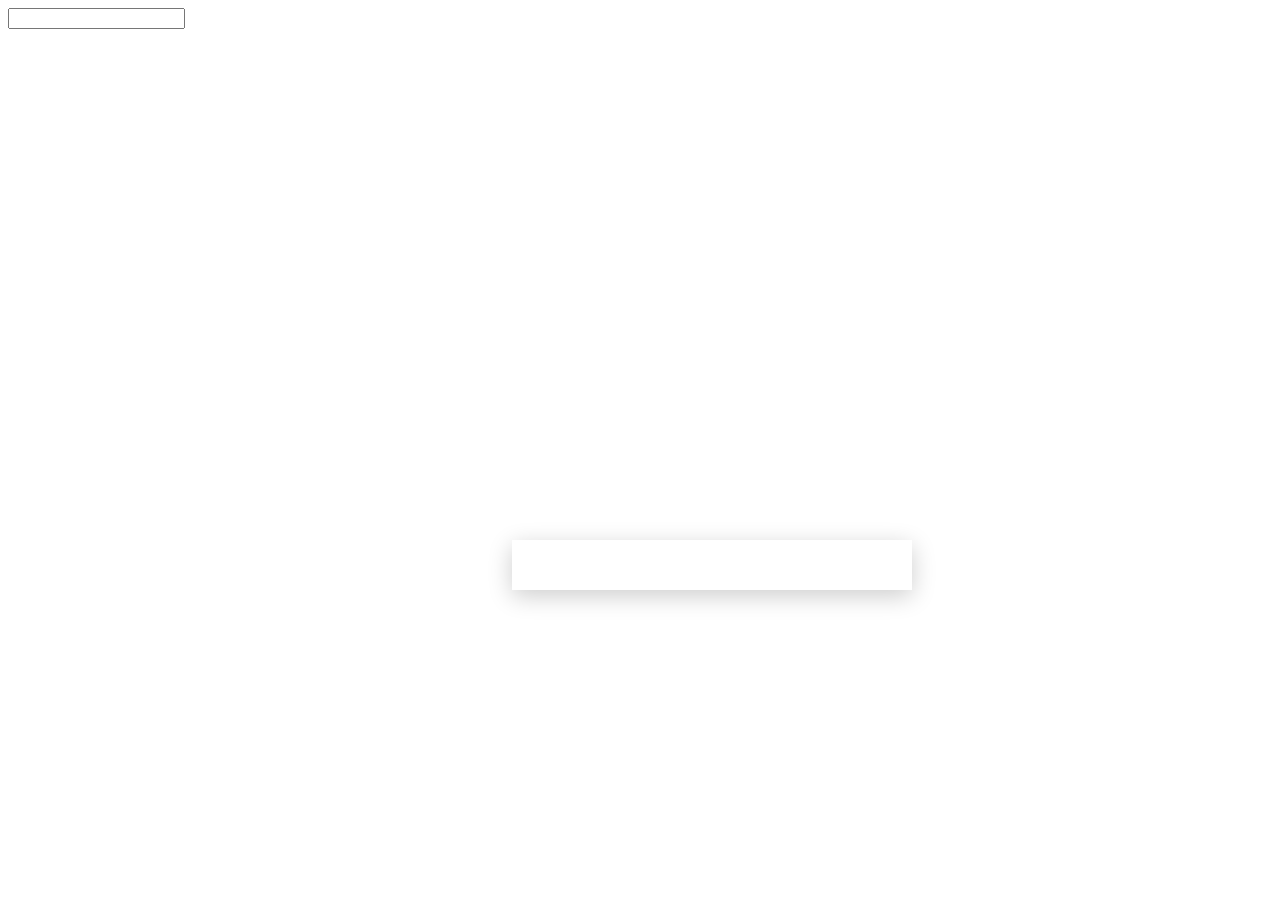
<file: GlassTesting/index.html>
<!DOCTYPE html>
<html lang="en">
<head>
    <meta charset="UTF-8">
    <meta name="viewport" content="width=device-width, initial-scale=1.0">
    <title>Document</title>
    <link rel="stylesheet" href="glass.css">
</head>
<body>
    <div class="glass" style="position: absolute; top: 60%; left: 40%; width: 400px; height: 50px;">
    <input class="inGlass" aria-label="TEST">
    </div>

    <input>


    <svg xmlns="http://www.w3.org/2000/svg" width="0" height="0" style="position:absolute; overflow:hidden">
        <defs>
            <filter id="glass-distortion" x="0%" y="0%" width="100%" height="100%">
                <feTurbulence type="fractalNoise" baseFrequency="0.008 0.008" numOctaves="2" seed="92" result="noise"></feTurbulence>
                <feGaussianBlur in="noise" stdDeviation="2" result="blurred"></feGaussianBlur>
                <feDisplacementMap in="SourceGraphic" in2="blurred" scale="77" xChannelSelector="R" yChannelSelector="G"></feDisplacementMap>
            </filter>
        </defs>
    </svg>

    



    
    

    
</body>
</html>
</file>
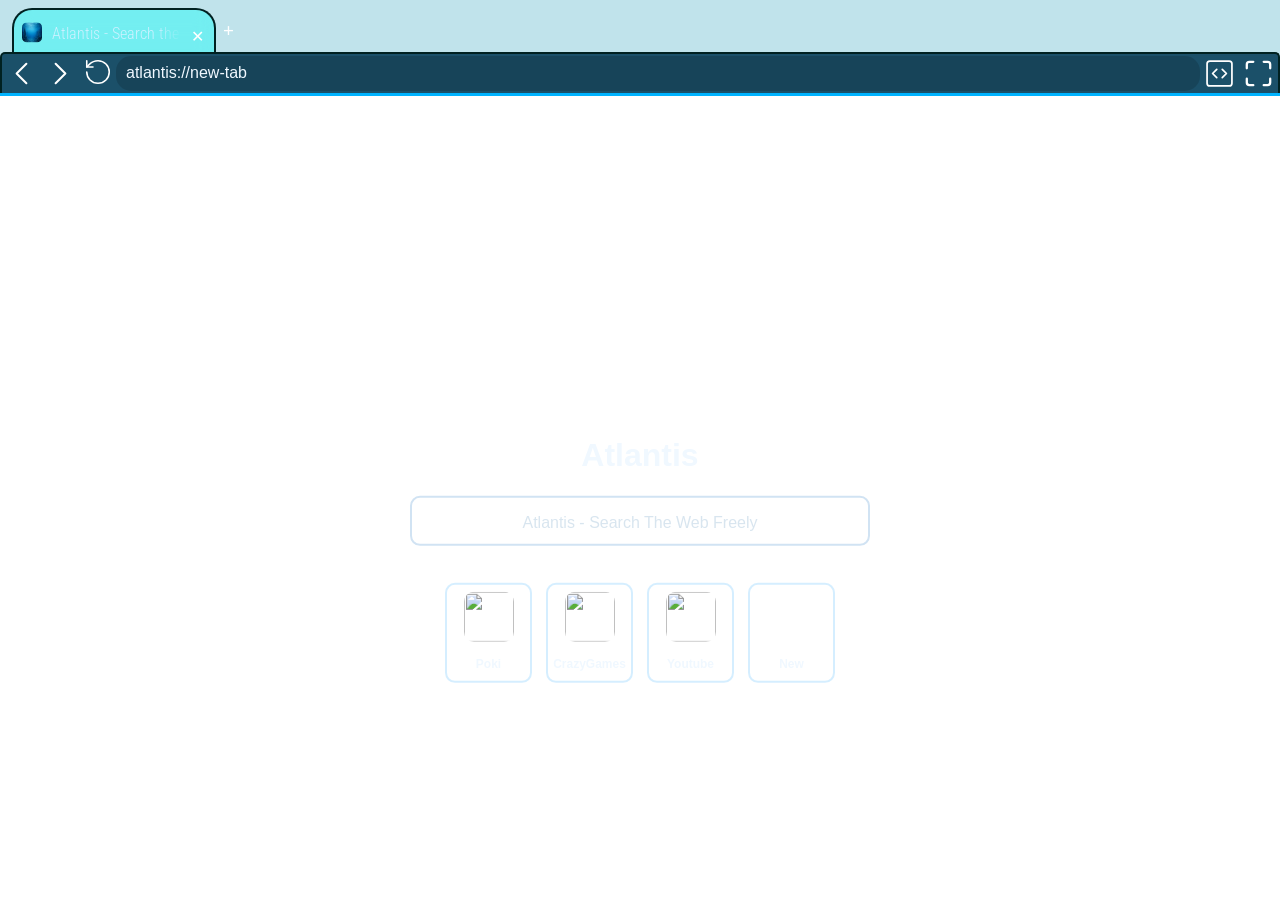
<file: prxy/index.html>
<!DOCTYPE html>
<html lang="en">
<head>
    <meta charset="UTF-8">
    <meta name="viewport" content="width=device-width, initial-scale=1.0">
    <title>Document</title>
    <link rel="stylesheet" href="style.css">
    <link rel="stylesheet" href="https://cdnjs.cloudflare.com/ajax/libs/font-awesome/6.7.2/css/all.min.css"/>
    
    <script src="/sail/baremux/index.js"></script>
    <script src="/sail/scram/scramjet.all.js"></script>

    <script>
        navigator.serviceWorker.register("/sail/sw.js")
    </script>
</head>
<body>
    <div class="upper-toolbar">


        <div class="tabs-bar-holder">
        <!--
            <div class="tab activeEl" data-tabid="">
                <img src="/prxy/icons/web-icon.png" class="tab-favicon">
                <span class="tab-text-title">Idk Website blah blah blah blah</span>
                <span class="close-tab">✕</span>
            </div>
        -->

        

            <div class="center-er-add-tab-span">
                <span class="add-tab">+</span>
            </div>

            </div>
        
        <div class="search-bar-holder">
            <div class="left-input">
                
                <div class="navigation-icons">
                   

					<img src="icons/backwardsIcon.svg" alt="" class="navigate-backwards">

                    

					<img src="icons/forwardsIcon.svg" alt="" class="navigate-fowards">

					<img src="icons/refresh.svg" alt="" class="reload-page">
                </div>

                
            </div>
            <input type="text" class="sj-input" placeholder="Search the web freely"> 

            <div class="right-input">
                <div class="action-icons">
                    <!--DEVTOOLS-->
                    <img src="icons/devtools-icon.svg" alt="" class="devtools-icon">

    <!--Full Screen-->


<img src="icons/fullscreen.svg" alt="" class="fullscreen-sj-frame-btn">

                </div>
            </div>
        </div>

        <hr id="loading-bar-hr"> 
    </div>
    <div class="frame-div">
        <!--<iframe src="/start.html" frameborder="0" class="sj-frame" id="frame-1"></iframe>-->
    </div>
    <script src="/prxy/scripts/setup-sj.js"></script>
    <script>
        window.parent.postMessage({
            bgFilter: "blur(10px) brightness(50%)"
        })

    </script>
    <script src="/prxy/scripts/tabs.js"></script>
    <script src="/prxy/scripts/"></script>
</body>
</html>
</file>
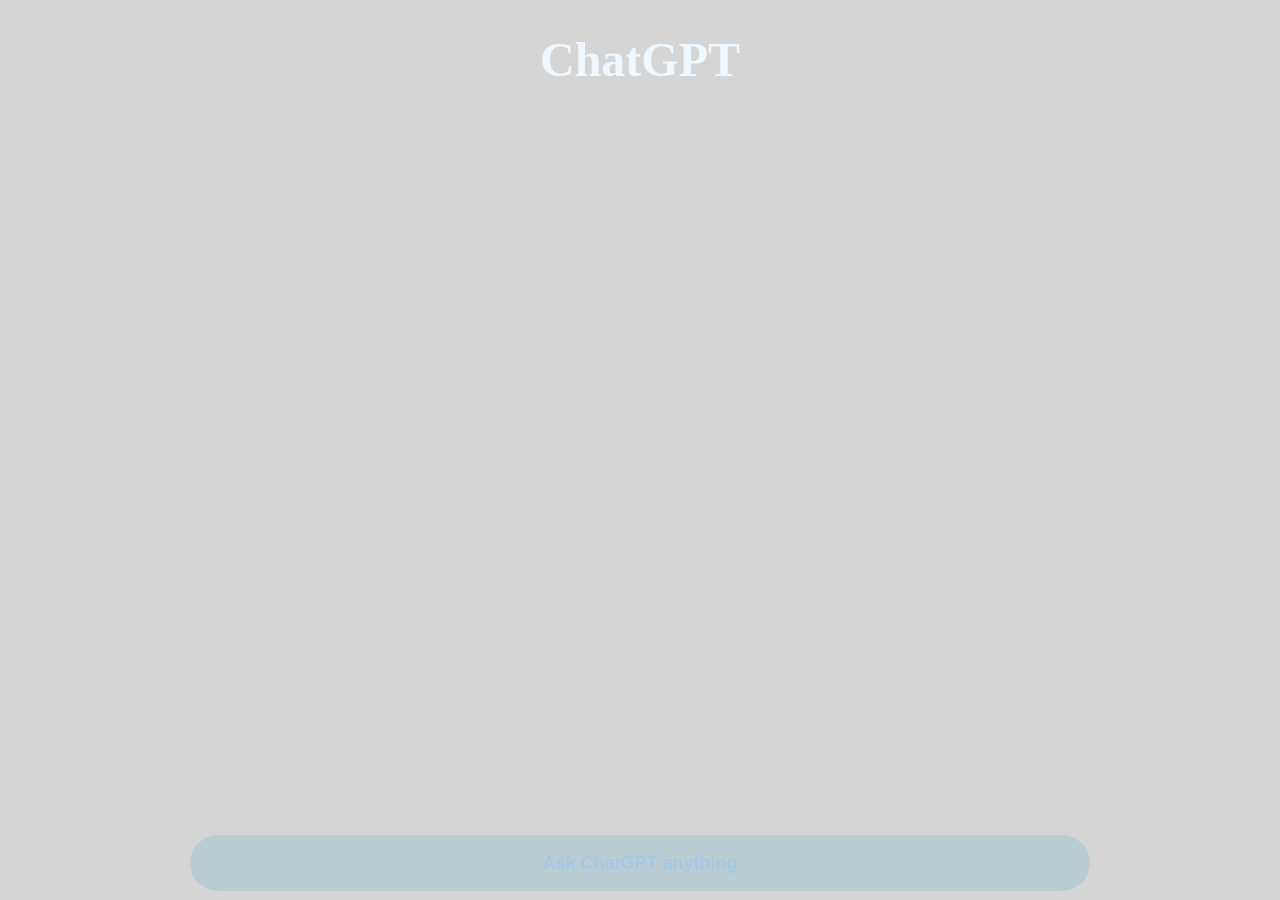
<file: ai.html>
<!DOCTYPE html>
<html lang="en">
<head>
    <meta charset="UTF-8">
    <meta name="viewport" content="width=device-width, initial-scale=1.0">
    <title>Oceanic AI</title>
    <link href='https://fonts.googleapis.com/css?family=Alegreya Sans' rel='stylesheet'>
</head>
<body>
    <!--HEADER-->
                


    <h1>ChatGPT</h1>
<main>
    <div id="messages">

<!--

    <div class="outer-user-mesage-holder">
        <div class="user-message-holder">
            <p class="user-message-p">What is the meaning of life, chatGPT?</p>
        </div>
    </div>


    <div class="outer-ai-mesage-holder">
        <div class="ai-message-holder" style="display: block;">
            <p class="ai-message-p">IDK im a clanker, how can I know?</p>
        </div>
        <img src="img/loadingSpinner2.gif">
    </div>

-->
    </div>

</main>

<div style="margin-top: 5em;"></div>

    <div id="user-input-holder">
        <form onsubmit="sendMessage()">
            <input type="text" id="user-input" placeholder="Ask ChatGPT anything">
        </form>
    </div>

<style>

    :root {
        --chatBubleBg: rgba(80, 185, 255, 0.41);
        --chatBubleBgFilter: blur(8px);

        --aiChatBubleBg: rgba(80, 185, 255, 0.534);

        --mainTextColor: rgb(207, 240, 255);
        --messageMaxWidth: 80%;

        --userInputColor: rgb(158, 207, 228);
        
        --chatBubbleBorderRaduis: 30px;

        --userInputBg: rgba(72, 173, 196, 0.212);
        --bg-filter: blur(7px);
    }
    

    body {
        background-color: rgba(0, 0, 0, 0.164);
        color: var(--mainTextColor);
    }

    body::selection {
        background-color: black;
        color: aliceblue;
    }

    h1 {
        text-align: center;
        font-size: 3em;
        color: rgb(240, 248, 255);
    }


    main {
        display: flex;
        justify-content: center;
        font-family: 'Alegreya Sans';
    }

    #messages {
        width: 70vw;
        /*background-color: rgba(185, 222, 255, 0.763);*/
        font-weight: bold;
    }

    .user-message-holder {
        text-align: right;
        width: fit-content;
        max-width: var(--messageMaxWidth);
        margin-right: 5vw;
        margin-bottom: 2em;
        padding: 0.2rem;
        background-color: var(--chatBubleBg);
        backdrop-filter: var(--chatBubleBgFilter);
        border-radius: var(--chatBubbleBorderRaduis);
    }


    .outer-user-mesage-holder {
        display: flex;
        justify-content: flex-end;
    }

    .user-message-p {
          overflow-wrap: break-word;
        padding-left: 0.67rem; /*67 67 67 67 67 67 67 67*/
        padding-right: 0.67rem;
    }


    /*AI message styling*/

        .ai-message-holder {
        text-align: left;
        width: fit-content;
        max-width: var(--messageMaxWidth);
        margin-left: 5vw;
        margin-bottom: 2em;
        padding: 0.2rem;
        background-color: var(--aiChatBubleBg) !important;
        backdrop-filter: var(--chatBubleBgFilter);
        border-radius: var(--chatBubbleBorderRaduis);
    }


    .outer-ai-mesage-holder {
        display: flex;
        justify-content: flex-start;
    }


    .outer-ai-mesage-holder img {
        height: 2em;
        width: 2em;
    }

    .ai-message-p {
          overflow-wrap: break-word;
        padding-left: 0.67rem; /*67 67 67 67 67 67 67 67*/
        padding-right: 0.67rem;
    }


    /*END*/
    #user-input-holder {
        position: absolute;
        left: 50%;
        transform: translateX(-50%);
        bottom: 1vh;
        position: fixed;
    }

    #user-input {
        background-color: var(--userInputBg);
        backdrop-filter: var(--bg-filter);
        width: 70vw;
        height: 3em;
        border-radius: 2em;
        text-align: center;
        font-size: large;
        border: none;
        color: var(--userInputColor);
        font-weight: bolder;
    }

    #user-input::placeholder {
        color: rgb(163, 199, 231);
    }

</style>

<script>
        if (!localStorage.getItem('puter.auth.token')) {
            localStorage.setItem('puter.auth.token', 'eyJhbGciOiJIUzI1NiIsInR5cCI6IkpXVCJ9.eyJ0IjoiYXUiLCJ2IjoiMC4wLjAiLCJ1dSI6InVzemFDZnEyU3N5dmZvTzNmdk5KWnc9PSIsImF1IjoiaWRnL2ZEMDdVTkdhSk5sNXpXUGZhUT09IiwicyI6IkZZRVRVYU1EbDJRcnh3dTd5MlhMdEE9PSIsImlhdCI6MTc2Nzg0NTMxMn0.sgyZ_dDY5bEUMXBz1oSckUKmlX-fF2HyY1vQXXg1NkY');
            console.log("Puter Auth Token Set.");
        }
</script>

<script src="https://js.puter.com/v2/"></script>

<div onsubmit=""></div>
<script>
        let sentMessages = []
        let model = 'gpt-5-nano'

        function sendMessage() {
              event.preventDefault();

            const UserInput = document.getElementById("user-input")
            let message = UserInput.value

            let outerDiv = document.createElement('div')
            outerDiv.classList.add('outer-user-mesage-holder')

            let innerDiv = document.createElement('div')
            innerDiv.classList.add('user-message-holder')
            outerDiv.appendChild(innerDiv)

            let pTag = document.createElement('p')
            pTag.classList.add('user-message-p')
            pTag.innerText = message
            innerDiv.appendChild(pTag)

            
            let messagesDiv = document.getElementById('messages')
            messagesDiv.appendChild(outerDiv)

            UserInput.value = ''

           AiReply(message)
        }

        async function AiReply(prompt) {
            sentMessages.push({ content: prompt, role: 'user' })

            // put bubble with loading spinner
//======================================================================================================
            let outerDiv = document.createElement('div')
            outerDiv.classList.add('outer-ai-mesage-holder')
           
            let spinner = document.createElement('img')
            spinner.src = 'img/loadingSpinner2.gif';
            outerDiv.appendChild(spinner)

            let innerDiv = document.createElement('div')
            innerDiv.classList.add('ai-message-holder')
            innerDiv.style.display = 'none'
            outerDiv.appendChild(innerDiv)

            let pTag = document.createElement('p')
            pTag.classList.add('ai-message-p')
            innerDiv.appendChild(pTag)

            let messagesDiv = document.getElementById('messages')
            messagesDiv.appendChild(outerDiv)

//======================================================================================================


const resp = await puter.ai.chat(sentMessages, {model: model, stream: true });

      spinner.remove()
    innerDiv.style.display = 'block'

        for await ( const part of resp ) {
            if (part.text) {
            pTag.innerText = pTag.innerText + part.text
            }
        }
        

/*
            puter.ai.chat(sentMessages).then(response => {
                    sentMessages.push(response.message);
                    

                console.log(response.message.content)

                // putting gpt's text bubble now

                    
            

            pTag.innerText = response.message.content
            innerDiv.style.display = 'block'
            spinner.remove()

            //scroll user to end
            scroll2bottom()
 


                //END

                }).catch(error => {
                    console.error("AI response error:", error);
                });
*/

            /*
            puter.ai.chat(messages).then(response => {
                    addMessage(response, false);
                    messages.push(response.message);
                }).catch(error => {
                    console.error("AI response error:", error);
                });
            */
        }


        function scroll2bottom() {
                let scrollPoint = document.createElement('div')
                messagesDiv.appendChild(scrollPoint)
                scrollPoint.scrollIntoView({ behavior: 'smooth' });
                scrollPoint.remove()
        }

    </script>

</body>
</html>









<!--<!DOCTYPE html>
<html lang="en">

<head>
    <meta charset="UTF-8">
    <meta name="viewport" content="width=device-width, initial-scale=1.0">
    <title>AI Chat App</title>
    <style>
        body {
            font-family: Arial, sans-serif;
            margin: 0;
            padding: 0;
            display: flex;
            justify-content: center;
            align-items: center;
            height: 100vh;
            background-color: #f0f0f0;
            flex-direction: column;
        }

        #chat-container {
            width: 80%;
            max-width: 600px;
            margin: auto;
            background: white;
            border: 1px solid #ddd;
            border-radius: 4px;
            padding: 20px;
            box-shadow: 0 2px 4px rgba(0, 0, 0, 0.1);
        }

        #messages {
            height: 300px;
            overflow-y: auto;
            border-bottom: 1px solid #ddd;
            margin-bottom: 20px;
            padding: 10px;
        }

        .message {
            padding: 5px;
            margin: 5px 0;
            border-radius: 4px;
            background: #2c7aef;
            color: white;
        }

        .user-message {
            text-align: right;
            background: #f9f9f9;
            color: black;
        }

        .user-message .message {
            background: #e0f7fa;
        }

        #chat-input {
            display: flex;
        }

        #chat-input input {
            flex-grow: 1;
            padding: 10px;
            margin-right: 10px;
            border: 1px solid #ddd;
            border-radius: 4px;
        }

        #chat-input button {
            padding: 10px 20px;
            background: #007bff;
            color: white;
            border: none;
            border-radius: 4px;
            cursor: pointer;
        }

        #chat-input button:hover {
            background: #0056b3;
        }
    </style>
    <script src="https://js.puter.com/v2/"></script>

</head>

<body>
    <div id="chat-container">
        <div id="messages"></div>
        <div id="chat-input">
            <input type="text" id="input-message" placeholder="Type a message...">
            <button onclick="sendMessage()">Send</button>
        </div>
    </div>
    <p>Created using Puter.JS</p>

    <script>
        const messages = [];
        function addMessage(msg, isUser) {
            const messagesDiv = document.getElementById("messages");
            const messageDiv = document.createElement("div");
            messageDiv.classList.add("message");
            if (isUser) {
                messageDiv.classList.add("user-message");
            }
            messageDiv.textContent = msg;
            messagesDiv.appendChild(messageDiv);
            messagesDiv.scrollTop = messagesDiv.scrollHeight;
        }

        function sendMessage() {
            const input = document.getElementById("input-message");
            const message = input.value.trim();
            if (message) {
                addMessage(message, true);
                input.value = '';
                // Record the message in array of messages
                messages.push({ content: message, role: 'user' });
                // Call the AI chat function
                puter.ai.chat(messages).then(response => {
                    addMessage(response, false);
                    messages.push(response.message);
                }).catch(error => {
                    console.error("AI response error:", error);
                });
            }
        }
    </script>
</body>

</html>-->
</file>
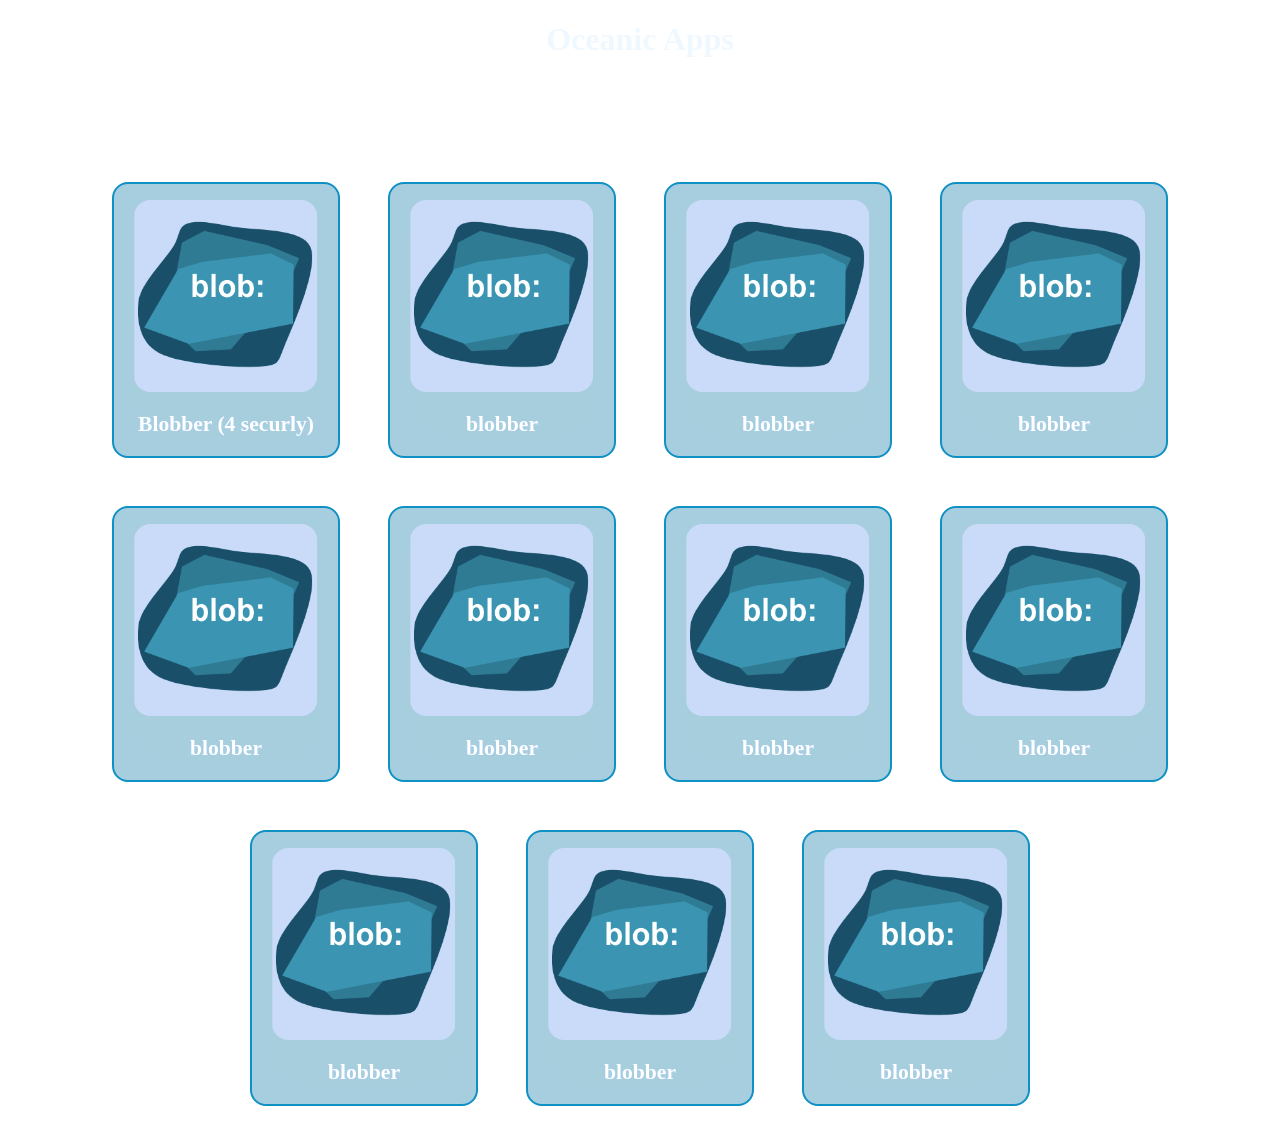
<file: apps.html>
<!DOCTYPE html>
<html lang="en">
<head>
    <meta charset="UTF-8">
    <meta name="viewport" content="width=device-width, initial-scale=1.0">
    <title>Document</title>
</head>
<body>
    <h1>Oceanic Apps</h1>
    <div id="seporator" style="margin-top: 100px;"></div>
<div id="apps-container" style="zoom: 80%;">

    <div class="app-card">
        <div class="innerDivImg">
        <img src="img/BlobberIcon.png">
        </div>
        <div class="innerDivP">
        <p>Blobber (4 securly)</p>
        </div>
    </div>

</div>
    <style>

        :root {
            --app-cardBg: rgba(0, 115, 164, 0.347); /*rgba(0, 115, 164, 0.347)*/
            --app-card-inner-Bg: rgba(0, 0, 0, 0.199);
            --app-card-accent-bg: rgba(0, 46, 111, 0.289);
            --bgBlur: blur(40px) sepia(30%);
            --hoverBgBlur: blur(70px) sepia(10%) brightness(90%);
            --appBorderClr: rgb(15, 145, 197);
        }

        #apps-container {
            display: flex;
            justify-content: center;
            flex-wrap: wrap;
        }

        h1 {
            text-align: center;
            color: aliceblue;
        }

        .app-card {
            --margin: 30px;
            height: 340px;
            width: 280px;
            background-color: var(--app-cardBg);
            backdrop-filter: var(--bgBlur);
            border-radius: 20px;
            position: relative;
            cursor: pointer;
            transition: 0.2s ease;
            margin: var(--margin);
            border: 3px solid var(--appBorderClr);
        }

        .app-card:hover {
            transform: translateY(-6px) scale(1.0167);
            backdrop-filter: var(--hoverBgBlur);
            background-clip: border-box;
        }

        .app-card .innerDivP {
            position: absolute;
            display: flex;
            bottom: 18px;
            left: 50%;
            transform: translateX(-50%);
            color: rgb(255, 255, 255);
            font-weight: bolder;
            font-size: 27px;
            margin: 0px;
            text-align: center;
            width: 100%;
            height: 40px;
            border-radius: 10px;
            justify-content: center;
            justify-self: center;
        }

        .app-card p {
            margin: 0px;
            margin-top: 3px;
            text-shadow: 0px 0px 1px rgb(157, 201, 255);
        }

        .app-card img {
            position: absolute;
            top: 10px;
            left: 50%;
            transform: translate(-50%);
            width: 88%;
            height: 240px;
            border-radius: 20px;
        }

        .app-card .innerDivImg {
            position: absolute;
            top: 10px;
            left: 50%;
            transform: translate(-50%);
            border-radius: 20px;
            width: 93%;
            height: 270px;
            /*background-color: var(--app-card-inner-Bg);*/
        }
    </style>

    <script>


        window.parent.postMessage({
            bgFilter: "blur(0px) brightness(80%) sepia(20%)"
        });

        function createAppCard(name, img) {
            let outerDiv = document.createElement('div')
            outerDiv.classList.add('app-card')

            

            outerDiv.innerHTML = `
        <div class="innerDivImg">
             <img src="${img}">
        </div>
        <div class="innerDivP">
            <p>${name}</p>
        </div>
            `
            
            document.getElementById("apps-container").appendChild(outerDiv)
            /*
      <div class="app-card">
        <div class="innerDivImg">
             <img src="img/BlobberIcon.png">
        </div>
        <div class="innerDivP">
            <p>Blobber (4 securly)</p>
        </div>
    </div>
            
            */

            return outerDiv
        }

            for (let i = 0; i < 10; i++) {
                console.log(createAppCard('blobber', 'img/BlobberIcon.png'));
            }
            
    </script>
</body>
</html>
</file>
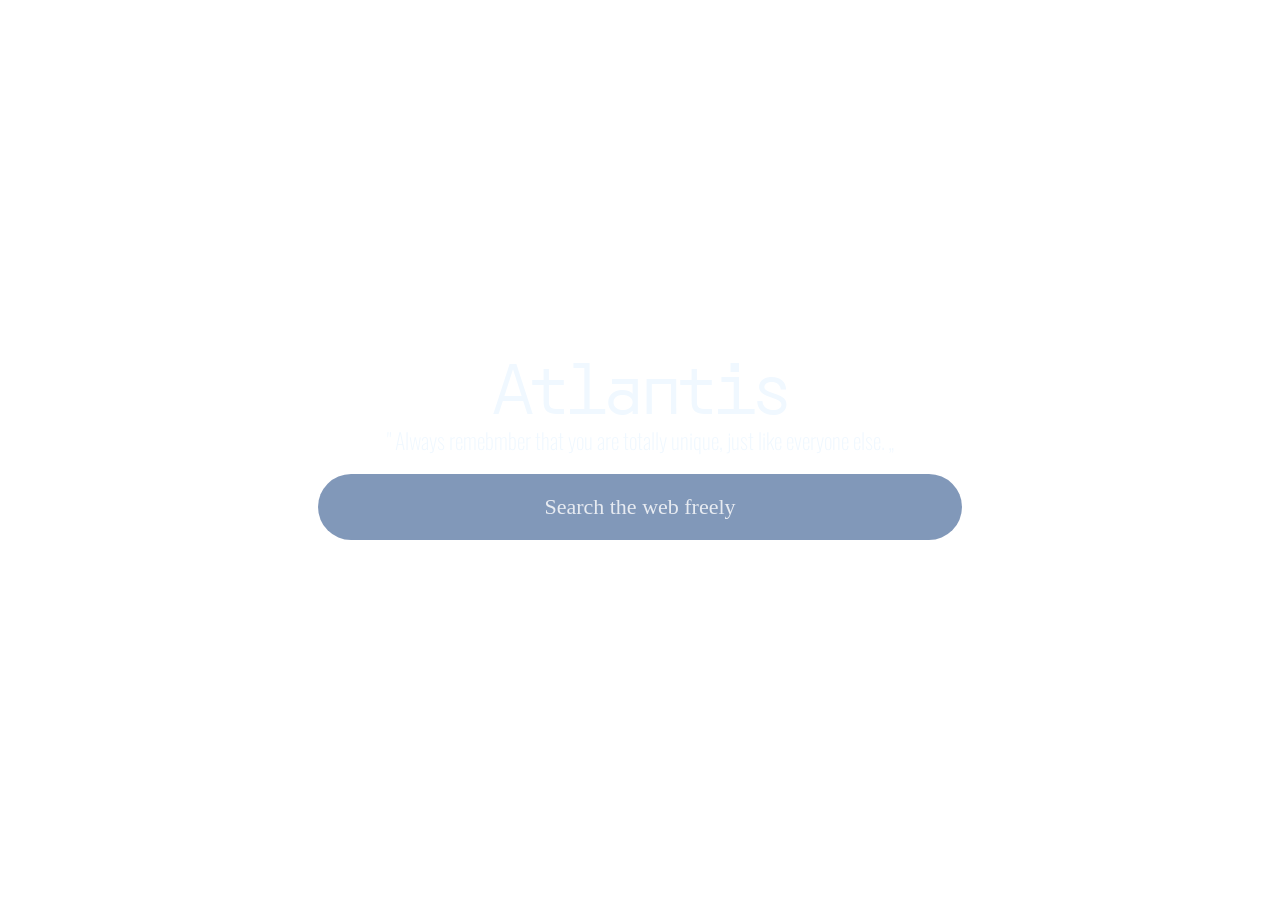
<file: start.html>
<!doctype html>
<html>
	<head>
		<meta charset="utf-8" />
		<meta
			name="viewport"
			content="width=device-width, initial-scale=1.0, shrink-to-fit=no"
		/>
		<title>Oceanic</title>

		<link rel="shortcut icon" content="favicon.webp" />
	<!--
		<script src="/scram/scramjet.all.js"></script>
		<script src="/baremux/index.js"></script>
		<script src="register-sw.js" defer></script>
		<script src="search.js" defer></script>
		<script src="index.js" defer></script>
	 UNCOMENT.   !!!!!!-->
	 		<link rel="stylesheet" href="index.css" />
			<link rel="stylesheet" href="https://cdnjs.cloudflare.com/ajax/libs/font-awesome/6.0.0-beta3/css/all.min.css">
			<link rel="stylesheet" href="GlassTesting/glass.css">

			<link rel="preconnect" href="https://fonts.googleapis.com">
<link rel="preconnect" href="https://fonts.gstatic.com" crossorigin>
<link href="https://fonts.googleapis.com/css2?family=Orbitron:wght@400..900&display=swap" rel="stylesheet">
<link href="https://fonts.googleapis.com/css2?family=Orbit&display=swap" rel="stylesheet">

            <style>
                html, body {
                    background: none;
                }



            </style>
	<script>
	

	</script>

	</head>

	<body>
	<main>
<!--
		<div class="header-main">
			<img id="logo" src="img/oceanic-logo.png" class="btn-element">
			<p>⸻</p>
			<img id="search-img" src="img/searchIcon.png" class="btn-element">
			<img id="gms-img" src="img/GameLogoOceanicSqaure.png" class="btn-element">
			<img id="apps" src="img/AppsIconOceanic.png" class="btn-element">
			<img id="ai" src="img/AILogoOceanic.png" class="btn-element">
			<p id="hor-bar-top">⸻</p>
			<img id="setting-img">
		</div>-->
<div id="search-headings">
	<h1 class="top-1 logo-text">Atlantis</h1>
	<h2 class="top-1 below-logo-text">" Always remebmber that you are totally unique, just like everyone else. „</h2>
<!--Search form-->
		<form id="sj-form" class="flex-center">


			<input class="input-sj" id="sj-address" type="text" placeholder="Search the web freely" />


			

			</div>

		</form>
		<!--sj error <p> -->
		<div class="desc left-margin">
			<p id="sj-error"></p>
			<pre id="sj-error-code"></pre>
		</div>
		
</div>
</main>


	<script>
		// TO ANIMATE PLACEHOLDER OF INPUT


		
  requestAnimationFrame(() => {
    requestAnimationFrame(() => {
		console.log('HI')
		console.log(document.querySelector('.input-sj'))
      document.querySelector('.input-sj').classList.add('placeholderFade')
	  console.log(document.querySelector('.input-sj'))

    });
  });

  document.querySelector("#sj-form").addEventListener("submit", (e) => {
	event.preventDefault(e)
	let input = document.querySelector(".input-sj")
	goToPxy(input.value)
  })


  	function goToPxy(input) {
		window.top.sideBarIconOnClick('/prxy/index.html?search=' + input)
	}
		
	</script>
	
	</body>
</html>
</file>
<file: GlassTesting/glass.css>
body {
    --shadow-color: #ffffff; 
    --shadow-blur: 20px; 
    --shadow-spread: -5px; 
    --tint-color: 255,255,255; 
    --tint-opacity: 0.04;
    --frost-blur: 2px; 
}

:root {
            /* Inner shadow */
            --shadow-offset: 0;
            --shadow-blur: 20px;
            --shadow-spread: -5px;
            --shadow-color: rgba(255, 255, 255, 0.7);

            /* Painted glass */
            --tint-color: 255, 255, 255;
            --tint-opacity: 0.4;

            /* Background frost */
            --frost-blur: 2px;

            /* SVG noise/distortion */
            --noise-frequency: 0.008;
            --distortion-strength: 77;

            /* Outer shadow blur */
            --outer-shadow-blur: 24px;
        }



 

        .glass {
            box-shadow: 0px 6px var(--outer-shadow-blur) rgba(0, 0, 0, 0.2);
        }

        .glass::before {
            content: '';
            position: absolute;
            inset: 0;
            z-index: 0;
            border-radius: inherit;
            box-shadow:
                inset var(--shadow-offset) var(--shadow-offset) var(--shadow-blur) var(--shadow-spread) var(--shadow-color);
            background-color: rgba(var(--tint-color), var(--tint-opacity));
            pointer-events: none;
        }

        .glass::after {
            content: '';
            position: absolute;
            inset: 0;
            z-index: -1;
            border-radius: inherit;
            backdrop-filter: blur(var(--frost-blur));
            filter: url(#glass-distortion);
            isolation: isolate;
            -webkit-backdrop-filter: blur(var(--frost-blur));
            -webkit-filter: url("#glass-distortion");
            pointer-events: none;
        }

        .inGlass {
            background: none; 
            border: none; 
            width: 100%; 
            height: 100%; 
            border-radius: inherit;
        }
</file>
<file: prxy/style.css>
@import url('https://fonts.googleapis.com/css2?family=Roboto+Condensed:ital,wght@0,100..900;1,100..900&display=swap');

* {
    margin: 0;
    padding: 0;
}


:root {
    --top-bar-height: 96px; /*94*/
    --input-height: 35px;


    /*-----COLORS-----*/


    --secondaryClr: rgb(27, 80, 105); /*0 139 139*/
    --mainHighlighClr: rgb(8, 74, 154);



    --upperToolbarBgClr: rgba(0, 143, 175, 0.246);

    --sjInputBg: rgba(0, 0, 0, 0.15);

    --tabBg: rgb(0, 255, 255);

    --addTabBtnClr: rgb(255, 255, 255);

    --sjFrameBorder: var(--secondaryClr);

    --sjInputTxtClr: rgb(240, 248, 255);

    --tabBorderClr: rgb(0, 33, 33); /*0 82 81*/

    --tabBorderHoverClr: rgb(137, 191, 191);

    --searchBarHolderBgClr: var(--secondaryClr);

    --searchBarHolderBorderClr: rgb(0, 33, 33);

    --tabTitleClr: rgb(203, 241, 255);

    /*---OTHER---*/
    --loadingAnimation: none;
}

body {
    height: 100vh;
    overflow: hidden;
}




.upper-toolbar {
    /*box-sizing: border-box;*/
    display: flex;
    flex-direction: column;
    justify-content: flex-end;
    height: var(--top-bar-height);
    width: 100vw;
    margin: 0px;
    background-color: var(--upperToolbarBgClr);
}

.frame-div {
    box-sizing: border-box;
    height: calc(100vh - var(--top-bar-height));
    width: 100vw; 
    box-sizing: border-box;
    padding: 0px;
    padding-top: 0px;
}


#loading-bar-hr {
    height: 6px;
    width: 100vw;
    margin: 0px;
    background-color: rgb(0, 179, 255);
    border: none;
    animation: var(--loadingAnimation);
    transition: 0.2s ease;
}

.sj-input {
    width: 100%;
    height: var(--input-height);
    margin-top: 2px;
    margin-bottom: 2px;
    background-color: var(--sjInputBg);
    border: 0px solid rgb(255, 255, 255);
    border-radius: 15px;
    font-size: 1em;
    padding-left: 10px;
    color: var(--sjInputTxtClr);
    font-weight: 500;
    transition: 0.1s ease;
}

.sj-input:focus {
    border-radius: 5px;
    outline: none;
}

.tabs-bar-holder {
    width: 100%;
    height: 100%;
    display: flex;
    align-items: flex-end;
    padding-left: 10px;
}



.tab {
    position: relative;
    width: 200px;
    height: 80%;
    margin-left: 2px;
    margin-right: 2px;
    border-radius: 20px 20px 0 0;
    background-color: rgba(0, 255, 251, 0.4); /*var(--tabBg)*/
    backdrop-filter: blur(10px);
    border: 2px solid transparent;
    border-bottom: none;
    transition: 0.08s linear;

    .close-tab {
        position: absolute;
        top: 62%;
        transform: translateY(-50%);
        right: 5%;
        cursor: pointer;
        user-select: none;
        filter: invert(1);
    }

    .tab-text-title {
        position: absolute;
        top: 50%;
        transform: translateY(-38%);
        margin-left: 38px;
        width: 130px;
        mask: linear-gradient(to right, rgb(0, 0, 0) 80%, transparent 100%);
        white-space: nowrap;
        overflow: hidden;
        cursor: pointer;
        color: var(--tabTitleClr);
        font-weight: 300;
        font-family: "Roboto Condensed", sans-serif;
    }

    .tab-favicon {
        position: absolute;
        top: 50%;
        margin-left: 8px;
        transform: translateY(-43%);
        aspect-ratio: 1/1;
        height: 20px;
        border-radius: 5px;
    }

}

.reload-page {
    --paddingAmt: 3px;
    height: calc(100% - (var(--paddingAmt))) !important;
    padding: var(--paddingAmt);
}

.center-er-add-tab-span {
    display: flex;
    align-items: center;
    height: 80%;
}

.add-tab {
    line-height: 0px;
    margin-left: 5px;
    align-self: center;
    cursor: pointer;
    color: var(--addTabBtnClr);
    font-weight: 900;
    font-size: larger;
    user-select: none;
}



.sj-frame.activeEl {
    display: inline;
}

.sj-frame {
    box-sizing: border-box;
    width: 100%; 
    height: 100%;
    display: none;
    border: none;
    border-left: rgb(0, 33, 33);
    border-radius: 0px;
    /*background-color: rgba(0, 0, 0, 0.318);*/
}

.tab.activeEl {

    border: 2px solid var(--tabBorderClr);
    border-bottom: none;
    
}

    .tab:hover:not(.activeEl) {
        border: 2px solid var(--tabBorderHoverClr);
        border-bottom: none;
    }


.search-bar-holder {
    display: flex;
    box-sizing: border-box;
    border: 2px solid var(--searchBarHolderBorderClr);
    border-bottom: none;
    border-radius: 5px 5px 0px 0px;
}


.left-input {
    width: fit-content;
}

.right-input {
    width: fit-content;
}

.action-icons {
    height: 100%;
    display: flex;
}


.navigation-icons {
    height: 100%;
    display: flex;
    filter: brightness(0%) invert(1);


}


.navigation-icons img {
    aspect-ratio: 1/1;
    box-sizing: border-box;
    height: 100%;
    cursor: pointer;
}



.navigation-icons img:hover {
    background-color: rgba(0, 0, 0, 0.101);
    border-radius: 5px;
}

.action-icons svg, .action-icons img {
    aspect-ratio: 1/1;
    height: 100%;
    filter: brightness(0%) invert(1);
}

.action-icons {
    cursor: pointer;
}




    .fullscreen-sj-frame-btn {
        transform: scale(0.8);
    }

    .devtools-icon {
        transform: scale(0.85);
    }

    .search-bar-holder {
        background-color: var(--searchBarHolderBgClr);
    }

@keyframes barLoading {
    0% {
        width: 40%;
        transform: translateX(-40vw);
    }

    20% {
        width: 60%;
        transform: translateX(-20vw);
    }

    50% {
        width: 70%;
        transform: translateX(30vw);
    }

    60% {
        transform: translateX(50vw);
        width: 70%;
    }

    80% {
        transform: translateX(70vw);
        width: 70%;
    }

    95% {
        transform: translateX(100vw);
    }

    100% {
        transform: translateX(100vw);
    }

}
</file>
<file: index.css>
@import url("https://fonts.googleapis.com/css2?family=Roboto:ital,wght@0,300;0,400;0,500;1,300;1,400&display=swap");
@import url('https://fonts.googleapis.com/css2?family=Asset&family=Gravitas+One&family=Smooch+Sans:wght@100..900&display=swap');
@import url('https://fonts.googleapis.com/css2?family=Asset&family=Gravitas+One&display=swap');
@import url('https://fonts.googleapis.com/css2?family=Oswald:wght@200..700&display=swap');

@import url('https://fonts.googleapis.com/css2?family=Oswald:wght@362&family=Playfair+Display:ital,wght@0,400..900;1,400..900&display=swap');


:root {
	--bg-image: url("img/BG_atlantis.png"); /*--bg-image: url("img/BG_atlantis.png");*/
	--searchbarBg: rgba(0, 47, 113, 0.496); /*--searchbarBg: rgba(0, 13, 46, 0.15);*/
	--sidebarBg: rgba(255, 255, 255, 0.1);/*--sidebarBg: rgba(0, 255, 255, 0.4);*/

	--sideBarBlur: blur(4px); /*2px*/
	--sideBarBlurHvr: blur(8px); /*5px*/


	--mainFontColor: rgb(240, 248, 255);/*--mainFontColor: rgb(240, 248, 255);*/
	--sjInputPlaceholderColor: rgba(255, 255, 255, 0.807);/*--sjInputPlaceholderColor: rgb(177, 219, 255);*/
	--sjInputBg: rgba(255, 255, 255, 0.474);
	--sjInputTextColor: rgb(255, 255, 255);
	--sjInputFontSize: 20px;
	--nameFont: "Gravitas One", serif;
}	


body {
	font-family: "Roboto", Arial, Helvetica, sans-serif;
	margin: 0;
	background-image: var(--bg-image);
	background-size: cover;
	background-position: center;
	background-repeat: no-repeat;
	
	display: flex;
	flex-direction: column;
	min-height: 100vh;
}





.flex-center {
	display: flex;
	justify-content: center;
}

.header-center {
	align-items: center;
	flex-direction: column;
	margin-top: 10%;
}

.left-margin {
	margin: 0px 16px;
}

#sj-frame {
	border: none;
	position: absolute;
	top: 0;
	left: 0;
	width: 100vw;
	height: 100vh;
	background-color: #111;
}

#sj-error {
	color: #ff6666 !important;
	white-space: pre-wrap;
}

#sj-error-code {
	font-size: 12px;
	color: #fff;
	font-family: "Courier New", Courier, monospace;
}



main {
	text-align: center;
	color: var(--mainFontColor)
}

#search-headings {
	position: absolute;
	bottom: 40%;
	left: 50%;
	transform: translateX(-50%);
}

.input-sj {
	display: inline-block;
	height: 64px !important;
	width: 640px !important;
	background-color: var(--searchbarBg);
	backdrop-filter: blur(10px);
	border: 0px;
	border-radius: 2em;
	color: var(--sjInputTextColor);
	/*text-indent: -99999999999999px;*/ /*trust me on this one*/ /*NVM*/

	/*text-shadow: 0 0 100px white;*/
	text-align: center;
	font-size: var(--sjInputFontSize);
	font-family: 'Times New Roman', Times, serif;

		animation: expandBar 0.5s ease-out forwards;


/*
  backdrop-filter: blur(14px) saturate(160%);
  -webkit-backdrop-filter: blur(14px) saturate(160%); */

}


.input-sj::placeholder {
	color: var(--sjInputPlaceholderColor);
	/*text-shadow: 0 0 100px white;*/
	text-align: center;
	font-size: calc(var(--sjInputFontSize) + 2px);
	
	
  	opacity: 0;
	transition: opacity 0.3s ease 0.7s;
}


	.input-sj.placeholderFade::placeholder {
		opacity: 1 !important;
	}

/*SIDEBAR STYLING*/
.header-main { /*ACUALLY A SIDEBAR*/
	position: absolute;
	display: flex;
	flex-direction: column;
	padding-top: 1em;
	width: 4.5rem; 
	height: 100vh;
	transition: 0.3s ease;
	background-color: var(--sidebarBg);
/*
	-webkit-backdrop-filter: blur(2px); /* For Safari support */
	
	
    backdrop-filter: var(--sideBarBlur);

	align-items: center;		
}

.header-main img {
	width: 2rem;
	height: 2rem;
	margin-top: 0em;
	filter: invert(1);
	padding: 5px;
	border-radius: 10px;
	cursor: pointer;
}

.header-main .imgWrap {
	position: relative;
}

.header-main .imgWrap::after {
	content: attr(data-tooltip);
	position: absolute;	
	top: 50%;
	transform: translateY(-50%);
	left: 50px;
	background-color: #111;
	width: fit-content;
	white-space: nowrap;
	height: 30px;
	display: flex;
	justify-content: center;
	align-items: center;
	padding-left: 10px;
	padding-right: 10px;
	visibility: hidden;
	opacity: 0;
	transition: opacity 0.4s ease;
	corner-shape: squircle;

	@supports not (corner-shape: squircle) {
  border-radius: 10px;
}

@supports (corner-shape: squircle) {
  border-radius: 30px;
}
}

	.header-main .imgWrap:hover::after {
		visibility: visible;
		opacity: 1;
	}

#setting-img {
	transition: all 0.2s linear;
}

#setting-img:hover {
	transform: rotateZ(20deg);
}

.header-main img:hover {
	
}

#logo {
	filter: brightness(100%);
}

#logo {
	width: 3rem;
	height: 3rem;
}

.header-main:hover {
	width: 5.5rem;
	backdrop-filter: var(--sideBarBlurHvr); 
}


.sidebar-icon {
	transform: scale(1.4);
}

/*BTN ELEMENT STYLING*/
.btn-element {
	cursor: pointer;
	transition: transform 0.15s ease;
}

.btn-element:hover {
	transform: scale(1.05);
}

.btn-element:active {
	transform: scale(1);
}

#content-frame {
	position: absolute;
	display: inline-block;
	top: 0px;
	right: 0px;
	height: 100vh;
	width: calc(100vw - 4.5rem);
	border: 0px;
}


.logo-text {
  /*font-family: var(--nameFont);*/
/*font-family: "Oswald", sans-serif;*/
  font-family: "Orbit", sans-serif;
  font-optical-sizing: auto;
letter-spacing: -5px;
  font-weight: 500;
  font-style: normal;
	font-size: 70px;
	margin: 1px;
	line-height: 70px;
	animation: fadeFromTop 0.5s ease-out forwards;
}


.below-logo-text {
	font-family: "Oswald", sans-serif;
	font-weight: lighter;
	margin-top: 5px;
	font-size: 22px;
	animation: fadeFromTop 0.8s ease-out forwards;
}

@keyframes fadeFromTop {
	0% {
		transform: translateY(-50px);
		opacity: 0;
	}


	100% {
		transform: translateY(0px);
		opacity: 1;
	}
}

@keyframes fadeFromTop2 {
	0% {
		transform: translateY(-70px);
		opacity: 0;
	}

	100% {
		transform: translateY(0px);
		opacity: 1;
	}
}





@keyframes expandBarPlaceholder {
	0% {
		opacity: 0;
		
	}

	90% {
		opacity: 0;
	}

	100% {
		opacity: 1;
	}
}


@keyframes expandBar {
	0% {
		transform: scale(0);
		opacity: 0;
		
	}

	50% {
		transform: scaleY(1);
		transform: scaleX(0.1);
		opacity: 1;
		
	}

	100% {
		transform: scale(1);
	}
}
</file>
